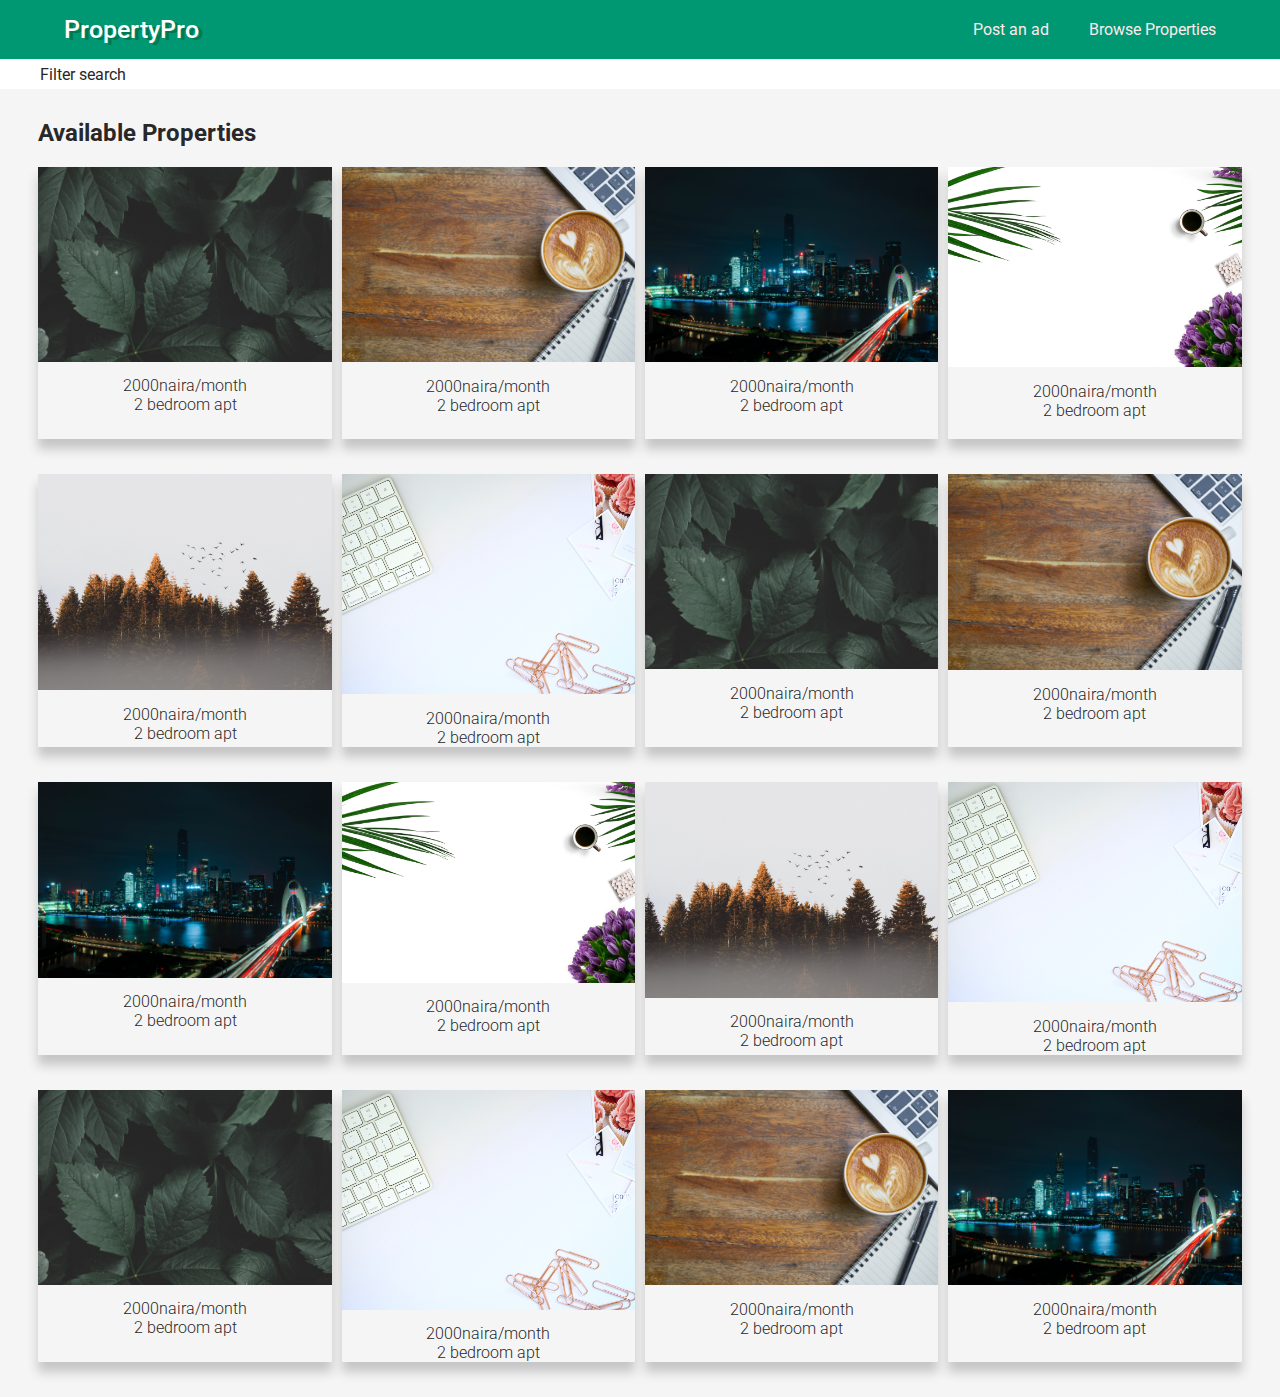
<file: index.html>
<html lang="en">
  <head>
    <meta charset="UTF-8" />
    <meta name="viewport" content="width=device-width, initial-scale=1.0" />
    <meta http-equiv="X-UA-Compatible" content="ie=edge" />
    <link
      href="https://fonts.googleapis.com/css?family=Roboto:300,400,500&display=swap"
      rel="stylesheet"
    />
    <link
      rel="stylesheet"
      href="https://use.fontawesome.com/releases/v5.7.0/css/all.css"
      integrity="sha384-lZN37f5QGtY3VHgisS14W3ExzMWZxybE1SJSEsQp9S+oqd12jhcu+A56Ebc1zFSJ"
      crossorigin="anonymous"
    />
    <link rel="stylesheet" href="./style.css" />
    <link rel="shortcut icon" href="./images/logo.png" />

    <title>PropertyPro</title>
  </head>
  <body>
    <!-- the header with the navigation menu -->
    <header id="navigation">
      <nav id="navBar">
        <div id="logo">
          <span>PropertyPro</span>
        </div>
        <ul>
          <li><a href="./login.html">Post an ad</a></li>
          <li><a href="#">Browse Properties</a></li>
        </ul>
      </nav>
    </header>
    <main id="container">
      <!-- Button to display the filter menu when clicked -->
      <div id="filter">
        <p>
          Filter search
        </p>
        <span id="arrow" class="arrow_up"
          ><i class="fas fa-angle-down"></i
        ></span>
      </div>
      <!-- Drop down menu with form -->
      <div id="filter_drop_down" class="hide_content">
        <form id="filter_dropdown_form">
          <div id="form_sections">
            <div id="room_category">
              <p>Category</p>
              <label class=""
                ><input type="checkbox" name="room_category" value="for_rent" />
                For rent</label
              >
              <br />
              <label
                ><input type="checkbox" name="room_category" value="for_sale" />
                For sale</label
              >
            </div>

            <div id="room_price">
              <p>Price</p>
              <div class="input_align">
                <label class="input_text_label">Min</label>
                <input type="text" name="min_price" />
              </div>
              <div class="input_align">
                <label class="input_text_label">Max</label>
                <input type="text" name="min_price" />
              </div>
            </div>
            <div id="room_type">
              <label>
                Property type
                <select class="gap">
                  <option value="null" selected>select property type</option>
                  <option value="apartment">apartment</option>
                  <option value="standard_flat">Standard flat</option>
                  <option value="mini_flat">Mini flat</option>
                </select>
              </label>
              <br />
              <label>
                Number of rooms
                <select>
                  <option value="1">1</option>
                  <option value="2">2</option>
                  <option value="3">3</option>
                  <option value="4">4</option>
                  <option value="5">5</option>
                </select>
              </label>
            </div>
          </div>
          <div id="button_div">
            <button id="filter_submit" class="submit_button">search</button>
          </div>
        </form>
      </div>
      <div id="available_properties">
        <h2>Available Properties</h2>
        <article id="property_posts"></article>
      </div>
    </main>

    <script src="./script.js"></script>
    <script src="./loginPage.js"></script>
  </body>
</html>
</file>
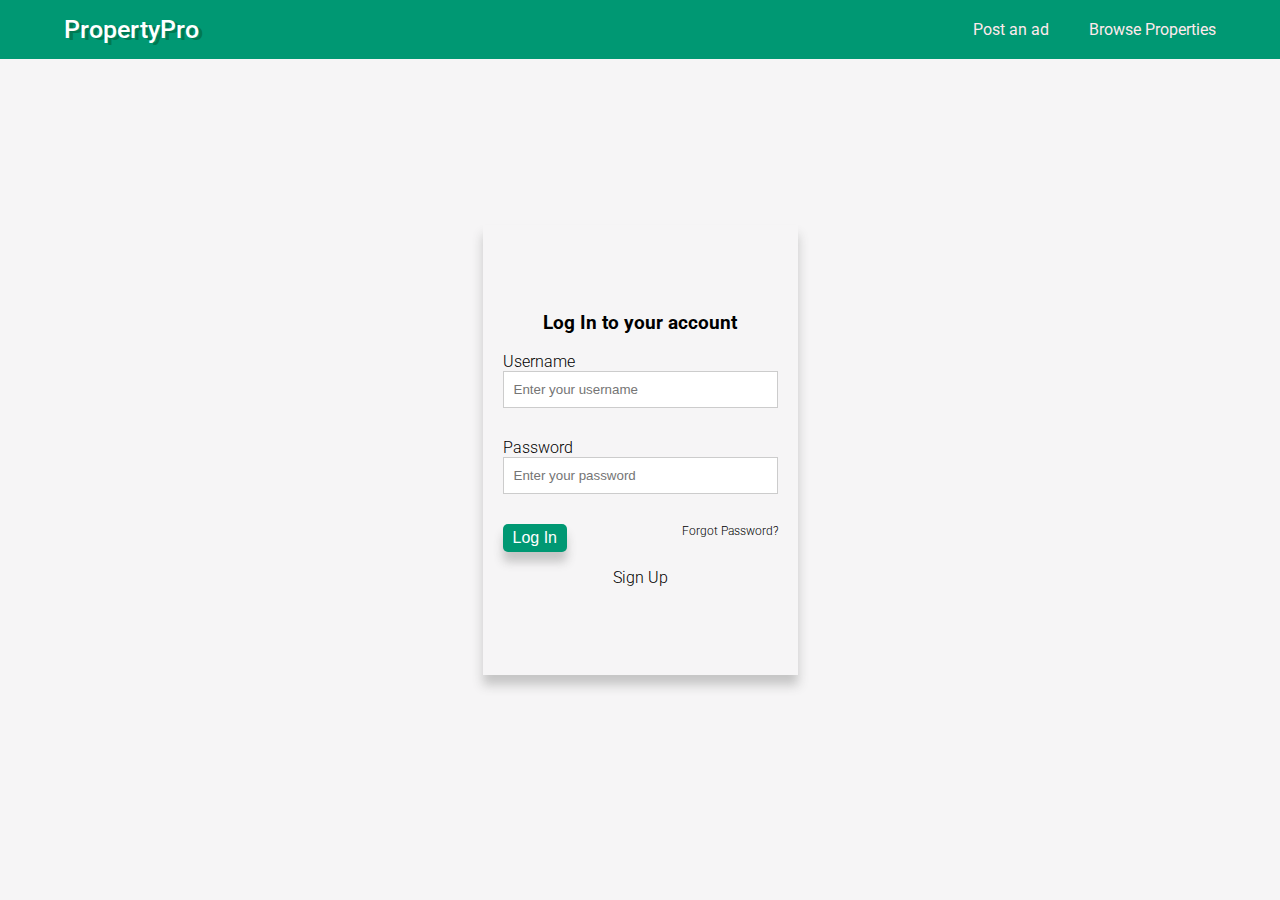
<file: login.html>
<html lang="en">
  <head>
    <meta charset="UTF-8" />
    <meta name="viewport" content="width=device-width, initial-scale=1.0" />
    <meta http-equiv="X-UA-Compatible" content="ie=edge" />
    <link
      href="https://fonts.googleapis.com/css?family=Roboto:300,400,500&display=swap"
      rel="stylesheet"
    />
    <link
      rel="stylesheet"
      href="https://use.fontawesome.com/releases/v5.7.0/css/all.css"
      integrity="sha384-lZN37f5QGtY3VHgisS14W3ExzMWZxybE1SJSEsQp9S+oqd12jhcu+A56Ebc1zFSJ"
      crossorigin="anonymous"
    />
    <link rel="stylesheet" href="./style.css" />
    <link rel="shortcut icon" href="./images/logo.png" />

    <title>PropertyPro</title>
  </head>
  <body>
    <!-- the header with the navigation menu -->
    <header id="navigation">
      <nav id="navBar">
        <div id="logo">
          <span>PropertyPro</span>
        </div>
        <ul>
          <li><a href="#" class="post_ad">Post an ad</a></li>
          <li><a href="#">Browse Properties</a></li>
        </ul>
      </nav>
    </header>
    <main id="login_page_container" class="center_content">
      <article id="login_page" class="center_content">
        <h3>Log In to your account</h3>
        <form action="" id="login_form">
          <div class="gap">
            <label for="username">Username</label>
            <input
              type="text"
              placeholder="Enter your username"
              name="username"
            />
          </div>
          <div class="gap">
            <lable for="password">Password</lable>
            <input
              type="password"
              name="password"
              placeholder="Enter your password"
            />
          </div>
          <div id="login_button_div" class="button_div">
            <button class="submit_button">Log In</button>
            <p class="cursor">Forgot Password?</p>
          </div>
        </form>
        <p class="cursor" id="signup_page_link">Sign Up</p>
      </article>
      <article id="signup_page" class="center_content hide_content">
        <form action="" id="signup_form">
          <h3>Register as an agent</h3>
          <div class="gap">
            <label for="firstName">First Name</label>
            <input
              type="text"
              placeholder="Enter your First Name"
              name="firstName"
            />
          </div>
          <div class="gap">
            <label for="lastName">Last Name</label>
            <input
              type="text"
              placeholder="Enter your Last Name"
              name="lastName"
            />
          </div>
          <div class="gap">
            <label for="username">Email</label>
            <input type="email" placeholder="Enter your Email" name="email" />
          </div>
          <div class="gap">
            <label for="password">Password</label>
            <input
              type="password"
              placeholder="Enter your Password"
              name="password"
            />
          </div>
          <div id="signup_button_div" class="button_div">
            <button class="submit_button">submit</button>
          </div>
        </form>
        <p class="cursor" id="signIn_page_link">Already an agent? Sign In</p>
      </article>
    </main>

    <!-- <script src="./script.js"></script> -->
    <script src="./loginPage.js"></script>
  </body>
</html>
</file>
<file: style.css>
/* GLOBAL */
* {
  box-sizing: border-box;
}
.cursor {
  cursor: pointer;
}
:root {
  --primary-color: #009873;
  --secondary-color: #ffc8cd;
  --text-color: #b3b3b3;
  --box-shadow: 0 10px 10px 0 rgba(192, 192, 192, 0.9);
}
.hide_content {
  display: none !important;
}

.center_content {
  display: flex;
  justify-content: center;
  align-items: center;
}
.gap {
  margin-bottom: 30px;
}

.button_div {
  display: flex;
  justify-content: flex-end;
  width: 85%;
  margin: 0 auto;
}

.submit_button {
  padding: 5px 10px 5px 10px;
  background-color: var(--primary-color);
  color: #fff;
  border-radius: 5px;
  font-size: 16px;
  border: none;
  box-shadow: 0 10px 10px 0 rgba(192, 192, 192, 0.9);
  cursor: pointer;
}

.submit_button:hover {
  box-shadow: none;
}

input[type="text"],
input[type="password"],
input[type="email"] {
  padding: 10px;
  width: 100%;
  border: 1px solid #cccccc;
}

body {
  font-family: "Roboto", sans-serif;
  font-weight: 300;
  scroll-behavior: smooth;
  background-color: #f6f5f6;
  font-size: 2vw;
}
body,
p {
  padding: 0;
  margin: 0;
}
#container {
  color: rgb(41, 40, 40);
  margin-top: 60px;
}
#filter {
  background-color: #fff;
  padding: 5px 0 5px 40px;
  font-weight: 400;
  font-size: 18px;
  display: flex;
  align-items: center;
  cursor: pointer;
}
#arrow {
  margin-left: 10px;
  /* font-size: 1px; */
}
.arrow_down {
  animation-name: arrow_down;
  animation-duration: 500ms;
  animation-fill-mode: forwards;
}
.arrow_up {
  animation-name: arrow_up;
  animation-duration: 500ms;
  animation-fill-mode: forwards;
}

@keyframes arrow_up {
  0% {
    transform: rotate(225deg);
  }
  25% {
    transform: rotate(270deg);
  }

  50% {
    transform: rotate(315deg);
  }
  100% {
    transform: rotate(360deg);
  }
}

@keyframes arrow_down {
  0% {
    transform: rotate(45deg);
  }
  25% {
    transform: rotate(90deg);
  }

  50% {
    transform: rotate(135deg);
  }
  100% {
    transform: rotate(180deg);
  }
}
/* filter drop down menu div */
#filter_drop_down {
  width: 100%;
  height: 40vh;
  margin: 0 auto;
  background-color: #fff;
  box-shadow: var(--box-shadow);
  position: absolute;
}
#filter_dropdown_form {
  width: 90%;
  margin: 0 auto;
}
#form_sections {
  display: flex;
  height: 70%;
  width: 100%;
  justify-content: space-around;
  padding-top: 20px;
}
#form_sections p {
  font-weight: 400;
  margin-bottom: 10px;
}
.input_align {
  display: flex;
  margin-bottom: 10px;
}
.input_text_label {
  min-width: 50px;
  display: flex;
  align-items: center;
}

select {
  padding: 8px;
  margin-left: 10px;
}

/* Navigation div consisting of company logo anf nav bar */
#navigation,
#navBar {
  display: flex;
  justify-content: space-between;
  align-items: center;
}
#navigation {
  background-color: var(--primary-color, #009873);
  max-height: 80px;
  position: fixed;
  top: 0;
  width: 100%;
}
#navBar {
  width: 90%;
  margin: 0 auto;
  height: 100%;
}
ul {
  display: flex;
  list-style-type: none;
  margin: 0;
  padding: 0;
  overflow: hidden;
}

li a {
  display: block;
  text-decoration: none;
  padding: 20px;
  color: #ffe9ec;
  font-weight: 400;
}

ul li:nth-child(2) a {
  padding-right: 0;
}

li a:hover {
  color: var(--secondary-color);
}

#logo {
  font-weight: 500;
  color: #fff;
  font-size: 25px;
  text-shadow: 4px 2px #007952;
}

/* Available Properties */

#available_properties {
  padding: 10px 3% 10px 3%;
}

#property_posts {
  width: 100%;
  display: grid;
  height: auto;

  grid-template-rows: 1fr 1fr 1fr 1fr;
  grid-template-columns: repeat(4, 1fr);
  justify-items: center;

  grid-gap: 10px;
}

.single_post {
  width: 100%;
  margin-bottom: 25px;
  box-shadow: var(--box-shadow);
}

.post_description {
  text-align: center;
  padding: 0 20px 0 20px;
}

img {
  max-width: 100%;
  max-height: auto;
  display: block;
  padding-bottom: 5%;
}

/* LOGIN PAGE */

#login_page_container {
  width: 100%;
  height: 100vh;
  /* background-color: #dd45de; */
}

#login_page,
#signup_page {
  /* background-color: #007952; */
  min-height: 50vh;
  max-width: 50%;
  box-shadow: var(--box-shadow);
  padding: 0 20px 20px 20px;
  flex-direction: column;
}

#login_button_div,
#signup_button_div {
  justify-content: space-between;
  width: 100%;
  flex-wrap: wrap;
}
#login_button_div p {
  font-size: 12px;
}

@media screen and (min-width: 800px) {
  body,
  p {
    font-size: 16px;
  }
}

@media screen and (max-width: 601px) {
  #property_posts {
    grid-template-columns: repeat(2, 1fr);
  }
  body {
    font-size: 12px;
  }
}
</file>
